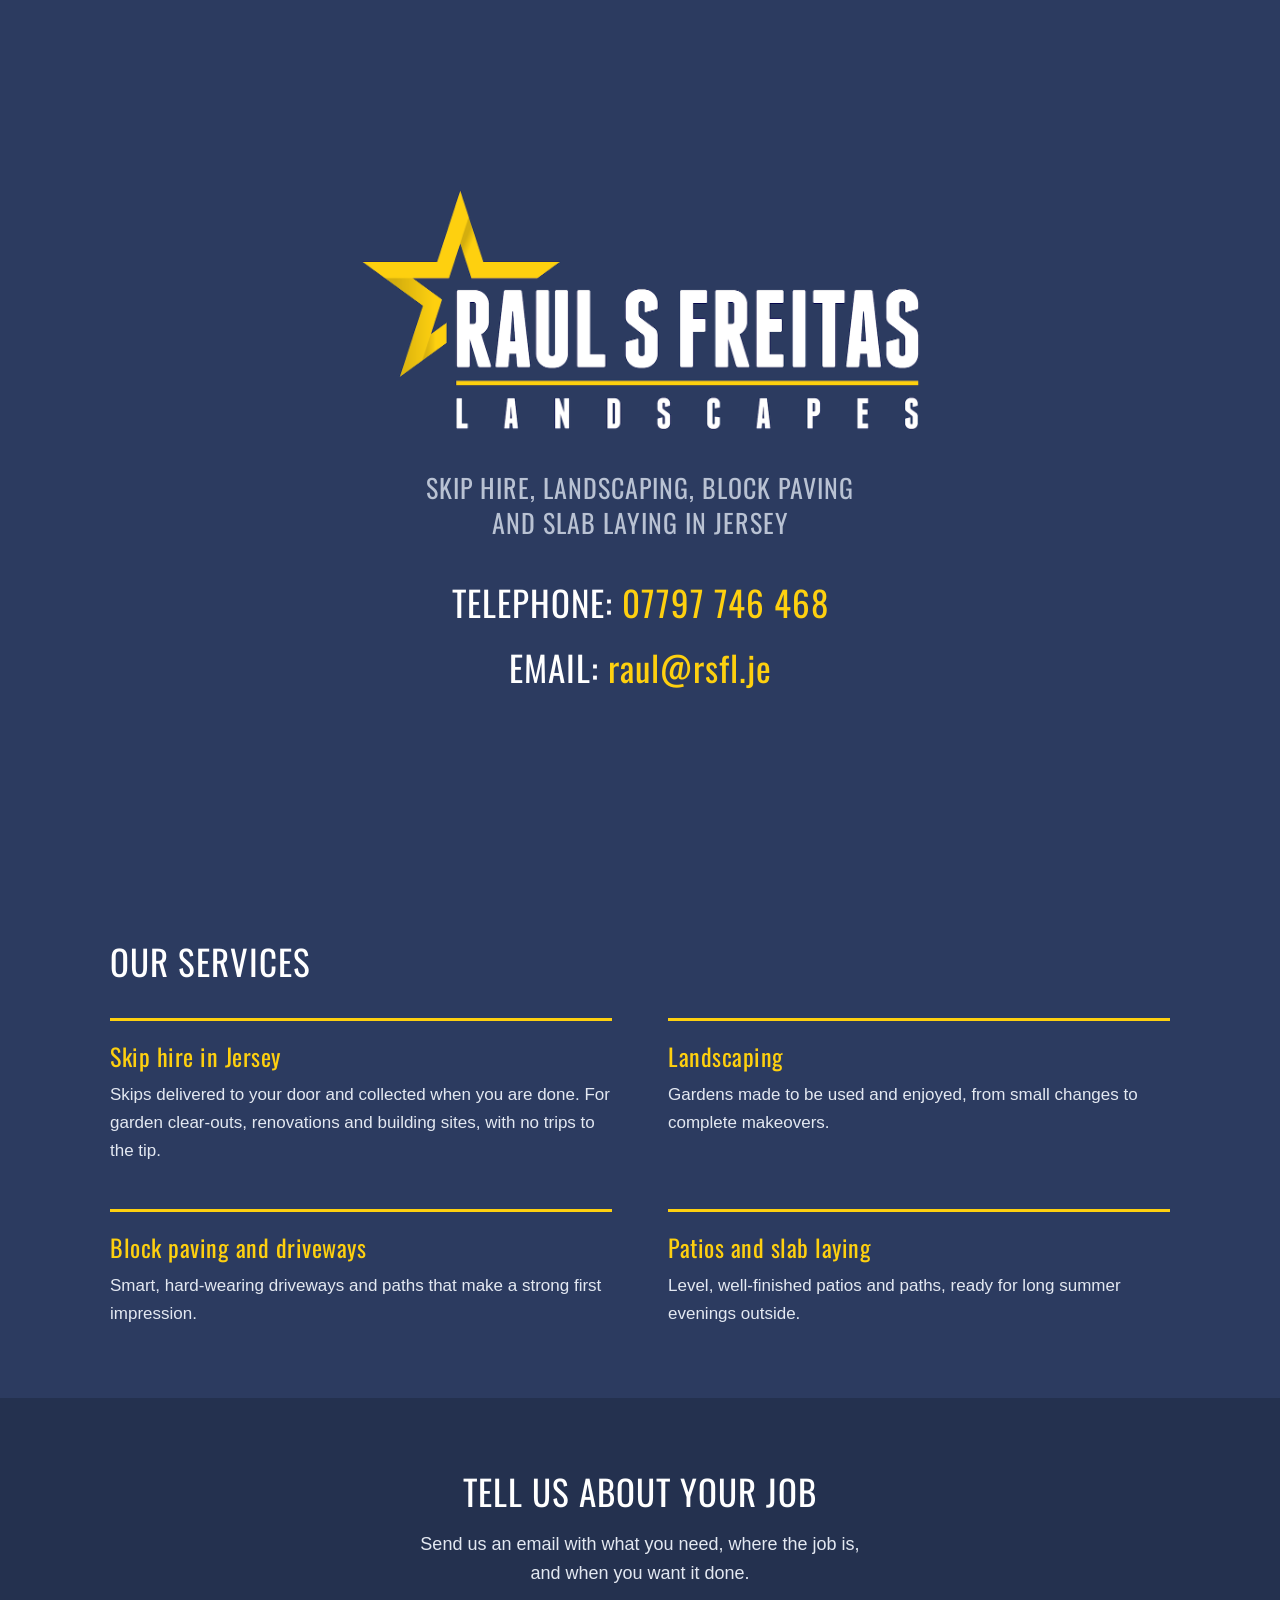
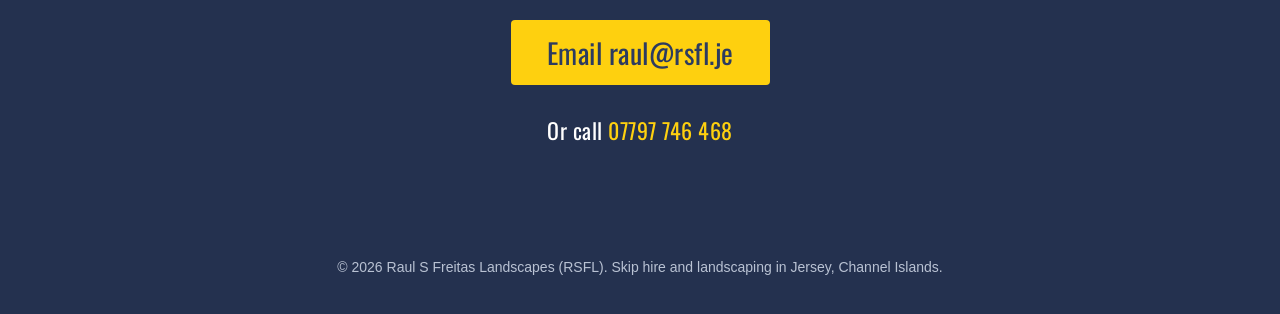
<file: docs/index.html>
<!DOCTYPE html>
<html lang="en-GB">
<head>
  <meta charset="utf-8">
  <meta name="viewport" content="width=device-width, initial-scale=1, viewport-fit=cover">

  <!-- Search -->
  <title>Skip Hire &amp; Landscaping in Jersey | Raul S Freitas Landscapes</title>
  <meta name="description" content="Skip hire, landscaping, block paving and slab laying across Jersey. Raul S Freitas Landscapes (RSFL). Call 07797 746 468 or email raul@rsfl.je for a price.">
  <link rel="canonical" href="https://www.rsfl.je/">
  <meta name="robots" content="index, follow, max-image-preview:large, max-snippet:-1">
  <meta name="author" content="Raul S Freitas Landscapes">
  <meta name="geo.region" content="JE">
  <meta name="geo.placename" content="Jersey, Channel Islands">
  <meta name="format-detection" content="telephone=yes">

  <!-- Browser and phone -->
  <meta name="theme-color" content="#2c3b60">
  <meta name="application-name" content="RSFL">
  <meta name="apple-mobile-web-app-title" content="RSFL">
  <link rel="icon" href="favicon.ico" sizes="48x48">
  <link rel="icon" href="favicon-32.png" type="image/png" sizes="32x32">
  <link rel="apple-touch-icon" href="apple-touch-icon.png">
  <link rel="manifest" href="site.webmanifest">

  <!-- Social sharing (Facebook, WhatsApp, LinkedIn, X) -->
  <meta property="og:type" content="website">
  <meta property="og:locale" content="en_GB">
  <meta property="og:site_name" content="Raul S Freitas Landscapes">
  <meta property="og:title" content="Skip Hire &amp; Landscaping in Jersey | RSFL">
  <meta property="og:description" content="Skip hire, landscaping, block paving and slab laying across Jersey. Call 07797 746 468.">
  <meta property="og:url" content="https://www.rsfl.je/">
  <meta property="og:image" content="https://www.rsfl.je/images/og-image.jpg">
  <meta property="og:image:width" content="1200">
  <meta property="og:image:height" content="630">
  <meta property="og:image:alt" content="Raul S Freitas Landscapes logo">
  <meta name="twitter:card" content="summary_large_image">
  <meta name="twitter:title" content="Skip Hire &amp; Landscaping in Jersey | RSFL">
  <meta name="twitter:description" content="Skip hire, landscaping, block paving and slab laying across Jersey. Call 07797 746 468.">
  <meta name="twitter:image" content="https://www.rsfl.je/images/og-image.jpg">

  <link rel="preload" href="fonts/oswald-latin-400-normal.woff2" as="font" type="font/woff2" crossorigin>
  <link rel="stylesheet" href="css/main.css">

  <!-- Structured data: business, services, website and page -->
  <script type="application/ld+json">
  {
    "@context": "https://schema.org",
    "@graph": [
      {
        "@type": "HomeAndConstructionBusiness",
        "@id": "https://www.rsfl.je/#business",
        "name": "Raul S Freitas Landscapes",
        "alternateName": "RSFL",
        "description": "Skip hire, landscaping, block paving and slab laying in Jersey, Channel Islands.",
        "url": "https://www.rsfl.je/",
        "telephone": "+44 7797 746468",
        "email": "raul@rsfl.je",
        "logo": {
          "@type": "ImageObject",
          "@id": "https://www.rsfl.je/#logo",
          "url": "https://www.rsfl.je/images/logo.png",
          "width": 1200,
          "height": 515,
          "caption": "Raul S Freitas Landscapes"
        },
        "image": "https://www.rsfl.je/images/og-image.jpg",
        "address": {
          "@type": "PostalAddress",
          "addressRegion": "Jersey",
          "addressCountry": "JE"
        },
        "areaServed": { "@type": "AdministrativeArea", "name": "Jersey", "sameAs": "https://en.wikipedia.org/wiki/Jersey" },
        "contactPoint": {
          "@type": "ContactPoint",
          "telephone": "+44 7797 746468",
          "email": "raul@rsfl.je",
          "contactType": "customer service",
          "areaServed": "JE",
          "availableLanguage": "English"
        },
        "knowsAbout": ["Skip hire", "Waste removal", "Landscaping", "Garden design", "Block paving", "Driveways", "Patios", "Slab laying", "Fencing", "Garden walls"],
        "hasOfferCatalog": {
          "@type": "OfferCatalog",
          "name": "Services in Jersey",
          "itemListElement": [
            { "@type": "Offer", "itemOffered": { "@id": "https://www.rsfl.je/#skip-hire" } },
            { "@type": "Offer", "itemOffered": { "@id": "https://www.rsfl.je/#landscaping" } },
            { "@type": "Offer", "itemOffered": { "@id": "https://www.rsfl.je/#block-paving" } },
            { "@type": "Offer", "itemOffered": { "@id": "https://www.rsfl.je/#patios" } }
          ]
        }
      },
      {
        "@type": "Service",
        "@id": "https://www.rsfl.je/#skip-hire",
        "name": "Skip hire in Jersey",
        "serviceType": "Skip hire",
        "description": "Skip delivery, collection and waste removal for garden, home and building projects across Jersey.",
        "provider": { "@id": "https://www.rsfl.je/#business" },
        "areaServed": { "@type": "AdministrativeArea", "name": "Jersey" }
      },
      {
        "@type": "Service",
        "@id": "https://www.rsfl.je/#landscaping",
        "name": "Landscaping in Jersey",
        "serviceType": "Landscaping",
        "description": "New gardens and garden makeovers with hard and soft landscaping in Jersey.",
        "provider": { "@id": "https://www.rsfl.je/#business" },
        "areaServed": { "@type": "AdministrativeArea", "name": "Jersey" }
      },
      {
        "@type": "Service",
        "@id": "https://www.rsfl.je/#block-paving",
        "name": "Block paving in Jersey",
        "serviceType": "Block paving",
        "description": "Block paved driveways, paths and parking areas in Jersey.",
        "provider": { "@id": "https://www.rsfl.je/#business" },
        "areaServed": { "@type": "AdministrativeArea", "name": "Jersey" }
      },
      {
        "@type": "Service",
        "@id": "https://www.rsfl.je/#patios",
        "name": "Patios and slab laying in Jersey",
        "serviceType": "Slab laying",
        "description": "Patios, paths and terraces laid with paving slabs in Jersey.",
        "provider": { "@id": "https://www.rsfl.je/#business" },
        "areaServed": { "@type": "AdministrativeArea", "name": "Jersey" }
      },
      {
        "@type": "WebSite",
        "@id": "https://www.rsfl.je/#website",
        "url": "https://www.rsfl.je/",
        "name": "Raul S Freitas Landscapes",
        "alternateName": "RSFL",
        "inLanguage": "en-GB",
        "publisher": { "@id": "https://www.rsfl.je/#business" }
      },
      {
        "@type": "WebPage",
        "@id": "https://www.rsfl.je/#webpage",
        "url": "https://www.rsfl.je/",
        "name": "Skip Hire & Landscaping in Jersey | Raul S Freitas Landscapes",
        "description": "Skip hire, landscaping, block paving and slab laying across Jersey.",
        "inLanguage": "en-GB",
        "isPartOf": { "@id": "https://www.rsfl.je/#website" },
        "about": { "@id": "https://www.rsfl.je/#business" },
        "primaryImageOfPage": { "@id": "https://www.rsfl.je/#logo" },
        "dateModified": "2026-10-09",
        "potentialAction": {
          "@type": "CommunicateAction",
          "name": "Email RSFL",
          "target": "mailto:raul@rsfl.je"
        }
      }
    ]
  }
  </script>
</head>
<body>
  <header class="hero">
    <div class="logo">
      <img src="images/logo.png" alt="Raul S Freitas Landscapes" width="1200" height="515" fetchpriority="high"
           onerror="this.parentNode.classList.add('logo--missing')">
      <span class="logo__text" aria-hidden="true">RSFL</span>
    </div>

    <h1 class="tagline">Skip hire, landscaping, block paving and slab laying in Jersey</h1>

    <address class="contact-details">
      <p class="contact-details__row contact-details__row--phone"><span class="contact-details__label">Telephone:</span> <a class="contact-details__phone" href="tel:+447797746468">07797&nbsp;746&nbsp;468</a></p>
      <p class="contact-details__row contact-details__row--email"><span class="contact-details__label">Email:</span> <a class="contact-details__email" href="mailto:raul@rsfl.je?subject=Enquiry%20from%20rsfl.je">raul@rsfl.je</a></p>
    </address>
  </header>

  <main>
    <section class="section" aria-labelledby="services-title">
      <h2 id="services-title">Our services</h2>
      <div class="services">
        <article class="service" id="skip-hire">
          <h3>Skip hire in Jersey</h3>
          <p>Skips delivered to your door and collected when you are done. For garden clear-outs, renovations and building sites, with no trips to the tip.</p>
        </article>
        <article class="service" id="landscaping">
          <h3>Landscaping</h3>
          <p>Gardens made to be used and enjoyed, from small changes to complete makeovers.</p>
        </article>
        <article class="service" id="block-paving">
          <h3>Block paving and driveways</h3>
          <p>Smart, hard-wearing driveways and paths that make a strong first impression.</p>
        </article>
        <article class="service" id="patios">
          <h3>Patios and slab laying</h3>
          <p>Level, well-finished patios and paths, ready for long summer evenings outside.</p>
        </article>
      </div>
    </section>

    <section class="cta" aria-labelledby="cta-title">
      <h2 id="cta-title">Tell us about your job</h2>
      <p>Send us an email with what you need, where the job is, and when you want it done.</p>
      <a class="cta__button" href="mailto:raul@rsfl.je?subject=Enquiry%20from%20rsfl.je&amp;body=What%20I%20need%3A%0D%0A%0D%0AWhere%20the%20job%20is%3A%0D%0A%0D%0AWhen%3A%0D%0A">Email raul@rsfl.je</a>
      <p class="cta__phone">Or call <a href="tel:+447797746468">07797&nbsp;746&nbsp;468</a></p>
    </section>
  </main>

  <footer class="footer">
    <p>&copy; <span id="year">2026</span> Raul S Freitas Landscapes (RSFL). Skip hire and landscaping in Jersey, Channel Islands.</p>
  </footer>

  <!-- Phones only: Call and Email buttons stay at the bottom of the screen
       while the other contact buttons are out of view. -->
  <nav class="quick-contact is-hidden" aria-label="Contact RSFL">
    <a class="quick-contact__call" href="tel:+447797746468">Call</a>
    <a class="quick-contact__email" href="mailto:raul@rsfl.je?subject=Enquiry%20from%20rsfl.je">Email</a>
  </nav>

  <script>
    document.getElementById('year').textContent = new Date().getFullYear();

    (function () {
      var bar = document.querySelector('.quick-contact');
      var targets = document.querySelectorAll('.hero .contact-details, .cta');
      if (!bar || !('IntersectionObserver' in window)) return;
      var visible = new Set();
      var io = new IntersectionObserver(function (entries) {
        entries.forEach(function (e) {
          if (e.isIntersecting) visible.add(e.target); else visible.delete(e.target);
        });
        bar.classList.toggle('is-hidden', visible.size > 0);
      });
      targets.forEach(function (t) { io.observe(t); });
    })();
  </script>
</body>
</html>
</file>
<file: docs/css/main.css>
/* RSFL. Same look as the original site:
   navy background, Oswald font, white labels, yellow links. */

@font-face {
  font-family: "Oswald";
  src: url("../fonts/oswald-latin-400-normal.woff2") format("woff2");
  font-weight: 400;
  font-style: normal;
  font-display: swap;
}

:root {
  --navy: #2c3b60;
  --navy-dark: #24314f;
  --white: #ffffff;
  --text: #e3e8f1;
  --muted: #b9c2d3;
  --yellow: #fed00f;
  --display: "Oswald", "Arial Narrow", Arial, sans-serif;
  --body: Arial, Helvetica, sans-serif;
}

*,
*::before,
*::after { box-sizing: border-box; }

html { -webkit-text-size-adjust: 100%; }

body {
  margin: 0;
  background-color: var(--navy);
  color: var(--white);
  font-family: var(--display);
  font-weight: 400;
}

/* ---------- First screen: same as the original page ---------- */

.hero {
  min-height: 100vh;
  min-height: 100svh;
  display: flex;
  flex-direction: column;
  align-items: center;
  justify-content: center;
  padding: 50px 20px;
  text-align: center;
}

.logo {
  width: 100%;
  max-width: min(80%, 560px);
}

.logo img {
  display: block;
  width: 100%;
  height: auto;
}

/* Shown only if images/logo.png is missing. */
.logo__text { display: none; }
.logo--missing img { display: none; }
.logo--missing .logo__text {
  display: block;
  font-size: clamp(64px, 14vw, 160px);
  letter-spacing: 4px;
  line-height: 1;
}

.tagline {
  margin: 40px 0 0;
  max-width: 34ch;
  font-size: clamp(20px, 1.2rem + 0.8vw, 26px);
  font-weight: 400;
  line-height: 1.35;
  letter-spacing: 1px;
  text-transform: uppercase;
  color: var(--muted);
}

.contact-details {
  margin-top: 40px;
  font-style: normal;
  text-align: center;
}

.contact-details p {
  margin: 0 0 20px;
  font-size: 35px;
  line-height: 1.3;
  letter-spacing: 1px;
  text-transform: uppercase;
}

.contact-details a {
  color: var(--yellow);
  text-decoration: none;
  text-transform: none;
  overflow-wrap: anywhere;
}

a:hover {
  text-decoration: underline;
  text-underline-offset: 6px;
  text-decoration-thickness: 2px;
}

a:focus-visible {
  outline: 3px solid var(--yellow);
  outline-offset: 4px;
}

/* ---------- Sections below the first screen ---------- */

.section {
  max-width: 1100px;
  margin: 0 auto;
  padding: 40px 20px 70px;
}

.section h2 {
  margin: 0 0 36px;
  font-size: 35px;
  font-weight: 400;
  line-height: 1.2;
  letter-spacing: 1px;
  text-transform: uppercase;
}

.section h3 {
  margin: 0 0 10px;
  font-size: 24px;
  font-weight: 400;
  line-height: 1.25;
  letter-spacing: 0.5px;
  color: var(--yellow);
}

.section p {
  font-family: var(--body);
  font-size: 17px;
  line-height: 1.65;
  color: var(--text);
}

.section p { margin: 0 0 12px; max-width: 62ch; }
.section p:last-child { margin-bottom: 0; }

.services {
  display: grid;
  grid-template-columns: repeat(2, minmax(0, 1fr));
  gap: 44px 56px;
}

.service {
  padding-top: 20px;
  border-top: 3px solid var(--yellow);
}

/* ---------- Email call to action ---------- */

.cta {
  padding: 72px 20px 80px;
  background: var(--navy-dark);
  text-align: center;
}

.cta h2 {
  margin: 0 0 18px;
  font-size: 35px;
  font-weight: 400;
  line-height: 1.2;
  letter-spacing: 1px;
  text-transform: uppercase;
}

.cta p {
  margin: 0 auto 32px;
  max-width: 44ch;
  font-family: var(--body);
  font-size: 18px;
  line-height: 1.6;
  color: var(--text);
}

.cta__button {
  display: inline-block;
  padding: 16px 36px;
  border-radius: 4px;
  background: var(--yellow);
  color: var(--navy);
  font-size: 28px;
  letter-spacing: 0.5px;
  line-height: 1.2;
  text-decoration: none;
  overflow-wrap: anywhere;
}

.cta__button:hover {
  background: var(--white);
  text-decoration: none;
}

.cta__button:focus-visible { outline-color: var(--white); }

.cta .cta__phone {
  margin: 28px auto 0;
  font-family: var(--display);
  font-size: 22px;
  letter-spacing: 0.5px;
  color: var(--white);
}

.cta__phone a {
  color: var(--yellow);
  text-decoration: none;
}

.footer {
  padding: 28px 20px 36px;
  background: var(--navy-dark);
  text-align: center;
}

.footer p {
  margin: 0;
  font-family: var(--body);
  font-size: 14px;
  line-height: 1.5;
  color: var(--muted);
}

/* Phones only (see the media query below). */
.quick-contact { display: none; }

/* ---------- Smaller screens ---------- */

@media (max-width: 900px) {
  .logo { max-width: min(80%, 440px); }
  .contact-details p { font-size: 28px; }
  .section h2,
  .cta h2 { font-size: 30px; }
}

/* ---------- Phones (most visitors) ---------- */

@media (max-width: 700px) {
  /* First screen: not full height, so the services show below it. */
  .hero {
    min-height: 0;
    padding: 36px 20px 44px;
  }

  .logo { max-width: 240px; }

  .tagline {
    margin-top: 22px;
    max-width: 24ch;
    font-size: 18px;
    text-wrap: balance;
  }

  /* Contact details become 2 big buttons: Email first, then Call. */
  .hero .contact-details {
    width: 100%;
    max-width: 360px;
    margin-top: 26px;
    display: flex;
    flex-direction: column;
    gap: 12px;
  }

  .hero .contact-details p {
    margin: 0;
    font-size: 22px;
    letter-spacing: 0.5px;
  }

  .hero .contact-details__row--email { order: -1; }

  .hero .contact-details__label {
    position: absolute;
    width: 1px;
    height: 1px;
    overflow: hidden;
    clip-path: inset(50%);
    white-space: nowrap;
  }

  .hero .contact-details a {
    display: block;
    padding: 13px 16px;
    border: 2px solid var(--yellow);
    border-radius: 4px;
    line-height: 1.2;
  }

  .hero .contact-details__email {
    background: var(--yellow);
    color: var(--navy);
  }

  .hero .contact-details__email::before { content: "Email "; }
  .hero .contact-details__phone::before { content: "Call "; }

  .hero .contact-details a:hover { text-decoration: none; }

  .section { padding: 28px 20px 52px; }
  .section h2 { margin-bottom: 28px; }
  .services { grid-template-columns: 1fr; gap: 32px; }

  .cta { padding: 52px 20px 60px; }
  .cta__button { display: block; font-size: 24px; padding: 16px 20px; }

  /* Room for the bottom bar, so it never covers the footer. */
  .footer { padding-bottom: calc(96px + env(safe-area-inset-bottom)); }

  /* Bottom bar with Call and Email, shown after the first screen. */
  .quick-contact {
    position: fixed;
    left: 0;
    right: 0;
    bottom: 0;
    z-index: 10;
    display: grid;
    grid-template-columns: 1fr 1fr;
    gap: 10px;
    padding: 10px 12px calc(10px + env(safe-area-inset-bottom));
    background: var(--navy-dark);
    box-shadow: 0 -6px 18px rgba(0, 0, 0, 0.25);
  }

  .quick-contact a {
    display: block;
    padding: 12px;
    border: 2px solid var(--yellow);
    border-radius: 4px;
    font-size: 20px;
    letter-spacing: 0.5px;
    line-height: 1.2;
    text-align: center;
    text-decoration: none;
    color: var(--yellow);
  }

  .quick-contact a.quick-contact__email {
    background: var(--yellow);
    color: var(--navy);
  }

  .quick-contact a:hover { text-decoration: none; }

  .quick-contact.is-hidden {
    transform: translateY(110%);
    visibility: hidden;
  }
}

@media (max-width: 700px) and (prefers-reduced-motion: no-preference) {
  .quick-contact { transition: transform 0.2s ease, visibility 0.2s; }
}
</file>
